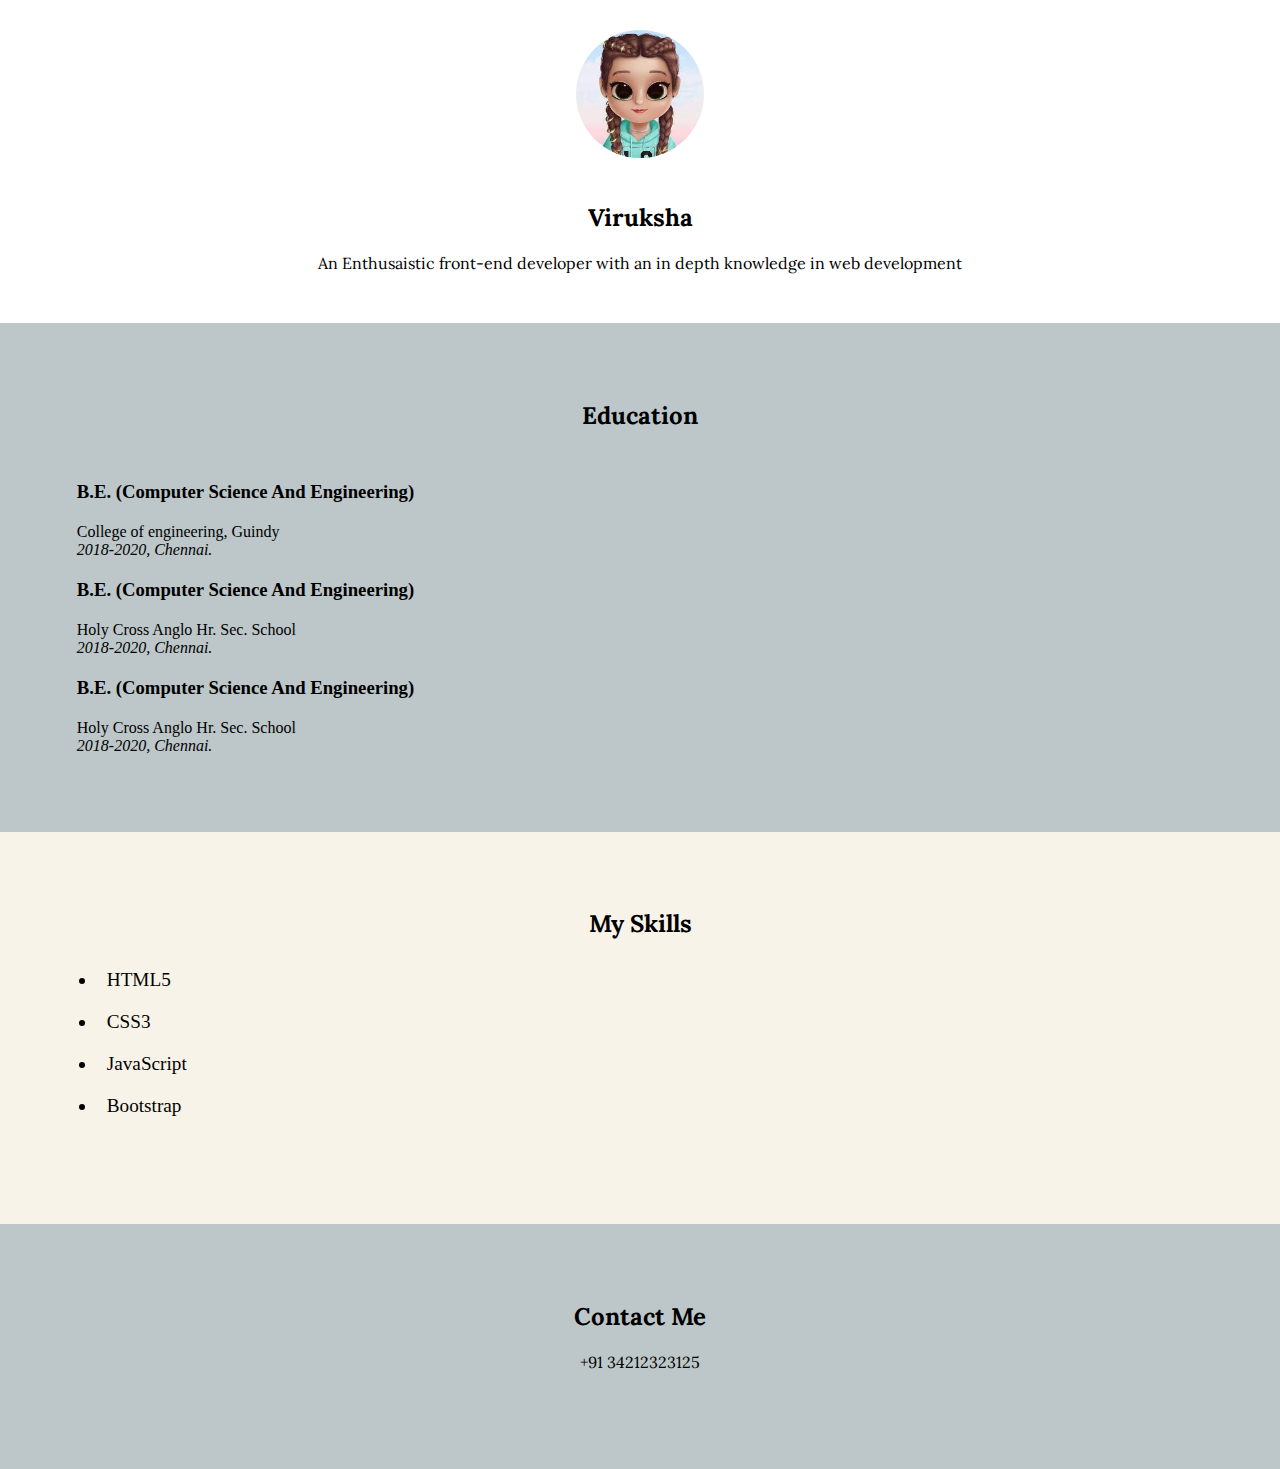
<file: index2.html>
<!DOCTYPE html>
<html lang="en">
<!-- BASIC WEBSITE NUMBER 2 -->
<!-- KT SESSION ON 24/04/2021 -->
<!-- Jenisha Roshan -->
<head>
    <meta charset="UTF-8">
    <meta http-equiv="X-UA-Compatible" content="IE=edge">
    <meta name="viewport" content="width=device-width, initial-scale=1.0">
    <link rel="stylesheet" href="style2.css">
    <!-- font awesome cdn -->
    <link rel="stylesheet" href="https://pro.fontawesome.com/releases/v5.10.0/css/all.css" integrity="sha384-AYmEC3Yw5cVb3ZcuHtOA93w35dYTsvhLPVnYs9eStHfGJvOvKxVfELGroGkvsg+p" crossorigin="anonymous"/>
    <!-- google cdn -->
    <link rel="preconnect" href="https://fonts.gstatic.com">
<link href="https://fonts.googleapis.com/css2?family=Lora:ital,wght@1,600&display=swap" rel="stylesheet">

    <title>Online Resume</title>

</head>

<body>
    <div class="top-container">
        <img class="top-img"
            src="[data-uri]"
            alt="">

        <h2 class="text-center name">Viruksha</h2>
        <p class="text-center para">An Enthusaistic front-end developer with an in depth knowledge in web development
        </p>

    </div>
    <!-- Education section -->
    <div class="container2">
        <h2 class="text-center head-2">Education</h2>
        <h3>B.E. (Computer Science And Engineering)</h3>
        <p>College of engineering, Guindy</p>
        <p><em>2018-2020, Chennai.</em></p>

        <h3>B.E. (Computer Science And Engineering)</h3>
        <p>Holy Cross Anglo Hr. Sec. School</p>
        <p><em>2018-2020, Chennai.</em></p>
        <h3>B.E. (Computer Science And Engineering)</h3>
        <p>Holy Cross Anglo Hr. Sec. School</p>
        <p><em>2018-2020, Chennai.</em></p>
    </div>

    <div class="container3">
        <h2 class="text-center">My Skills</h2>
        <ul class="ulist">
            <li class="skills">HTML5</li>
            <li class="skills">CSS3</li>
            <li class="skills">JavaScript</li>
            <li class="skills">Bootstrap</li>
        </ul>
    </div>

    <div class="footer text-center">
        <h2>Contact Me</h2>
        <p style="padding:20px 0px;">+91 34212323125</p>
        <a href="mailto:example@gmail.com"><i class="fas fa-envelope"></i>


        </a>
       
    </div>
</body>

</html>
</file>
<file: style2.css>
*{

    margin: 0;

}

.top-img{

    margin-left: 45%;
    border-radius: 80px;
    width: 10%;
    margin-top: 30px;
    margin-bottom: 30px;

}

.text-center{

    text-align: center;
    font-family: 'Lora', serif;
}

.name{

    padding: 10px;
}

.para{

    margin: 10px;
}

.container2{

    background-color: #bdc7c9; 
    padding: 6%;
    margin-top: 50px;

}


#text-eg{

    color: aqua;
}

.head-2{

    margin-bottom: 30px;
}

h3{

    padding: 20px 0px;
 }


.container3{

    padding: 6%;
    background-color: #f7f3e9;

}

.ulist{

    font-size: larger;
    padding: 20px;
    /* list-style-type:none */
}

.skills{

    padding: 10px;
}


.footer{

    padding: 6%;
    background-color:#bdc7c9;
}


.fa-envelope{

    color: #02475e;
}
</file>
